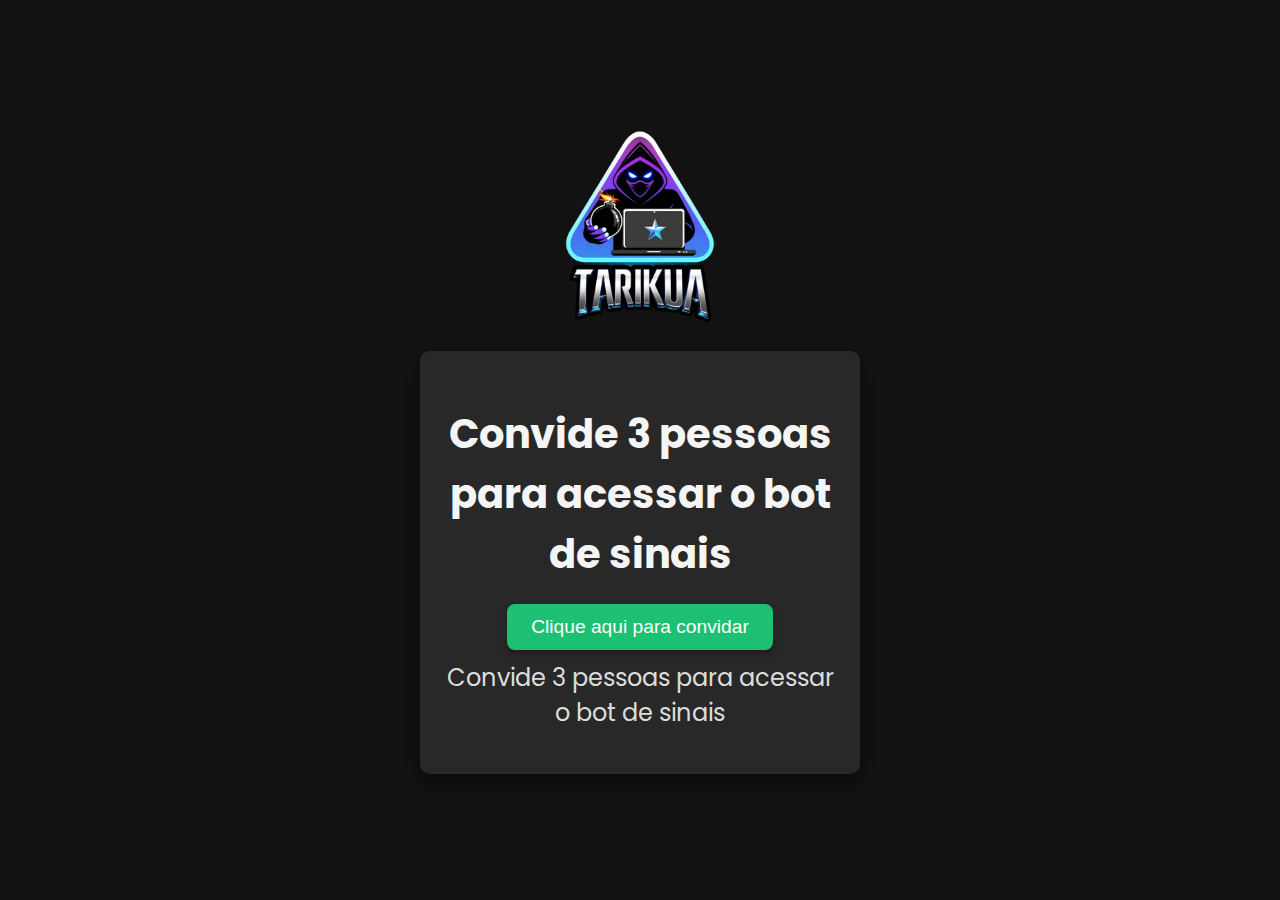
<file: index.html>
<!DOCTYPE html>
<html lang="pt-br">
<head>
    <meta charset="UTF-8">
    <meta name="viewport" content="width=device-width, initial-scale=1.0">
    <title>Convite para Bot de Sinais</title>
    <link href="https://fonts.googleapis.com/css2?family=Poppins:wght@400;600&display=swap" rel="stylesheet">
    <style>
        body {
            font-family: "Poppins", sans-serif;
            background-color: #121212;
            display: flex;
            flex-direction: column;
            justify-content: center;
            align-items: center;
            height: 100vh;
            margin: 0;
            color: #ffffff;
        }

        .logo-container {
            margin-bottom: 20px; /* Espaçamento entre a logo e o contêiner da mensagem */
        }

        .logo {
            width: 150px; /* Ajuste o tamanho conforme necessário */
            height: auto;
        }

        h2 {
            font-size: 2.5rem;
            color: #f5f5f5;
            text-align: center;
            margin-bottom: 20px;
            transition: color 0.3s ease;
        }

        button {
            padding: 12px 24px;
            font-size: 1.2rem;
            background-color: #1dbf73;
            color: #fff;
            border: none;
            border-radius: 8px;
            cursor: pointer;
            transition: background-color 0.3s ease, transform 0.2s ease;
            box-shadow: 0 4px 6px rgba(0, 0, 0, 0.3);
        }

        button:hover {
            background-color: #17a564;
            transform: translateY(-4px);
        }

        button:active {
            transform: translateY(2px);
        }

        .message-container {
            background-color: #282828;
            padding: 20px;
            border-radius: 10px;
            box-shadow: 0 8px 16px rgba(0, 0, 0, 0.4);
            text-align: center;
            max-width: 400px;
        }

        .message {
            font-size: 1.5rem;
            margin-top: 10px;
            color: #ddd;
        }

        @media (max-width: 600px) {
            h2 {
                font-size: 2rem;
            }

            button {
                font-size: 1rem;
            }

            .message {
                font-size: 1.2rem;
            }
        }
    </style>
    <script>
        let count = 3;

        function updateMessage() {
            const message = document.getElementById("message");
            const inviteButton = document.getElementById("invite-button");

            // Atualiza a mensagem com o número de convites restantes
            if (count > 1) {
                count--;
                message.innerHTML = `Convide ${count} ${count === 1 ? 'pessoa' : 'pessoas'} para acessar o bot de sinais`;
            } else {
                message.innerHTML = "Você desbloqueou, acessando o bot...";
                inviteButton.style.display = 'none'; // Esconde o botão após o último convite
                setTimeout(() => {
                    window.location.href = "/bot.html"; // Redireciona para a rota desejada
                }, 2000);
            }
        }

        function redirectToWhatsApp() {
            const whatsappLink = "https://api.whatsapp.com/send/?text=🔥%20Chegou%20o%20NOVO%20bot%20de%20sinais%20de%20MINES!%20🚀%20Prepare-se%20pra%20encher%20os%20bolsos%20de%20grana%20💵!%0A%0A🎯%20Acesse%20agora%3A%20https%3A%2F%2Fsinaismines.vercel.app%2F%0A%0A✅%20ENTRADA%20GRATUITA%20-%20Sinais%2024%2F7!%F0%9F%92%A5%F0%9F%9A%80";
            window.open(whatsappLink, '_blank'); // Abre o link do WhatsApp em nova aba
            updateMessage(); // Atualiza a contagem de convites restantes
        }
    </script>
</head>
<body>

    <div class="logo-container">
        <img src="Leonardo_Phoenix_Stylized_digital_logo_featuring_a_hooded_figu_1-removebg-preview.png" alt="Logo do Site" class="logo"> <!-- Substitua pela URL da sua logo -->
    </div>
    
    <div class="message-container">
        <h2>Convide 3 pessoas para acessar o bot de sinais</h2>
        <button id="invite-button" onclick="redirectToWhatsApp()">Clique aqui para convidar</button>
        <p id="message" class="message">Convide 3 pessoas para acessar o bot de sinais</p>
    </div>

</body>
</html>
</file>
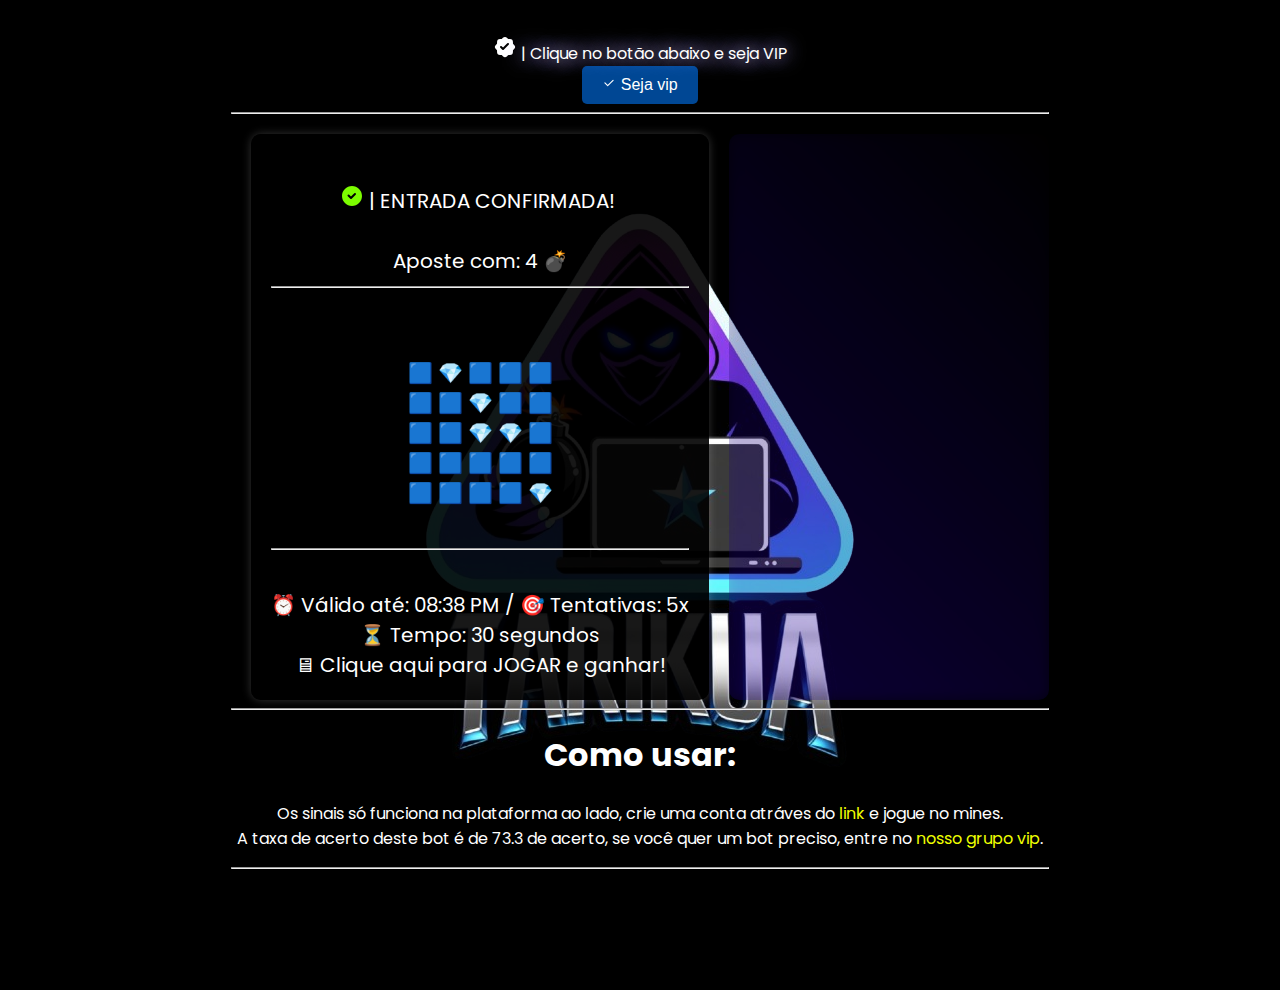
<file: bot.html>
<!DOCTYPE html>
<html lang="pt-BR">
<head>
    <meta charset="UTF-8">
    <meta name="viewport" content="width=device-width, initial-scale=1.0">
    <title>Gerador de Sinais</title>
    <link rel="shortcut icon" href="Leonardo_Phoenix_Stylized_digital_logo_featuring_a_hooded_figu_1-removebg-preview.png" type="image/x-icon">
    <link rel="stylesheet" href="style.css">
</head>
<body>
    <div class="container">
        <svg class="w-6 h-6 text-gray-800 dark:text-white" aria-hidden="true" xmlns="http://www.w3.org/2000/svg" width="24" height="24" fill="currentColor" viewBox="0 0 24 24">
            <path fill-rule="evenodd" d="M12 2c-.791 0-1.55.314-2.11.874l-.893.893a.985.985 0 0 1-.696.288H7.04A2.984 2.984 0 0 0 4.055 7.04v1.262a.986.986 0 0 1-.288.696l-.893.893a2.984 2.984 0 0 0 0 4.22l.893.893a.985.985 0 0 1 .288.696v1.262a2.984 2.984 0 0 0 2.984 2.984h1.262c.261 0 .512.104.696.288l.893.893a2.984 2.984 0 0 0 4.22 0l.893-.893a.985.985 0 0 1 .696-.288h1.262a2.984 2.984 0 0 0 2.984-2.984V15.7c0-.261.104-.512.288-.696l.893-.893a2.984 2.984 0 0 0 0-4.22l-.893-.893a.985.985 0 0 1-.288-.696V7.04a2.984 2.984 0 0 0-2.984-2.984h-1.262a.985.985 0 0 1-.696-.288l-.893-.893A2.984 2.984 0 0 0 12 2Zm3.683 7.73a1 1 0 1 0-1.414-1.413l-4.253 4.253-1.277-1.277a1 1 0 0 0-1.415 1.414l1.985 1.984a1 1 0 0 0 1.414 0l4.96-4.96Z" clip-rule="evenodd"/>

        </svg>
          
        <span style="color: rgb(255, 255, 255); text-shadow:0px 0px 20px #fff,0px 0px 20px #614ad3;">| Clique no botão abaixo e seja VIP </span>
        <br>
        <button class="outro-mines"><a href="https://t.me/+nqEiOj-zpTU2NDVh"><svg class="w-6 h-6 text-gray-800 dark:text-white" aria-hidden="true" xmlns="http://www.w3.org/2000/svg" width="14" height="14" fill="none" viewBox="0 0 24 24">
            <path stroke="currentColor" stroke-linecap="round" stroke-linejoin="round" stroke-width="2" d="M5 11.917 9.724 16.5 19 7.5"/>
          </svg>
           Seja vip </a></button>
           <hr >
        <div class="sinais-container">
            <div id="resultado" class="resultado sinais"></div>
            <div class="anuncio">
                <iframe src="https://9f.com/r/j6p47Xia" frameborder="0"></iframe>
            </div>
        </div>
        <hr>
        <h1>Como usar:</h1>
        <p>Os sinais só funciona na plataforma ao lado, crie uma conta atráves do <a href="https://9f.com/r/j6p47Xia" style="color: rgb(238, 255, 1);">link</a> e jogue no mines. <br>
        A taxa de acerto deste bot é de 73.3 de acerto, se você quer um bot preciso, entre no <a href="https://t.me/+nqEiOj-zpTU2NDVh" style="color: rgb(238, 255, 1);">nosso grupo vip</a>.</p>

        


        <hr>
    </div>

    <script src="script.js"></script>
</body>
</html>
</file>
<file: style.css>
@import url('https://fonts.googleapis.com/css2?family=Poppins&display=swap');

body {
    font-family: "Poppins", sans-serif;
    font-weight: 400;
    background-size: cover;
    position: relative;
    color: #fff;
    display: flex;
    flex-direction: column;
    align-items: center;
    justify-content: center;
    height: 110vh;
    margin: 0;
    background: rgba(0, 0, 0, 0.959);
   

}

body::before {
    content: '';
    position: absolute;
    top: 0;
    left: 0;
    right: 0;
    bottom: 0;
    background: rgba(0, 0, 0, 0.959);
    z-index: 0;
}

a{
    text-decoration: none;
    color: #fff;
}

.container {
    position: relative;
    text-align: center;
    margin-bottom: 20px;
    z-index: 1;
    padding: 20px;
    background: url(Leonardo_Phoenix_Stylized_digital_logo_featuring_a_hooded_figu_1-removebg-preview.png);
    background-position: center;
    background-repeat: no-repeat;
    height: 100vh;
}

button {
    padding: 10px 20px;
    font-size: 16px;
    background-color: #007bff94;
    color: white;
    border: none;
    border-radius: 5px;
    cursor: pointer;
    transition: background-color 0.3s;
}

button:hover {
    background-color: #0056b3;
}

.resultado {
    margin-top: 20px;
    font-size: 18px;
    white-space: pre-wrap;
    background-color: rgba(0, 0, 0, 0.904);
    border-radius: 10px;
    padding: 20px;
    box-shadow: 0 0 10px rgba(255, 255, 255, 0.2);
    animation: fadeIn 0.5s;
}

@keyframes fadeIn {
    from {
        opacity: 0;
    }
    to {
        opacity: 1;
    }
}

.signal {
    display: inline-block;
    font-size: 2rem;
    margin: 10px 0;
    padding: 10px;
    border: 2px solid #007bff;
    border-radius: 10px;
    transition: transform 0.3s;
}

.signal:hover {
    transform: scale(1.05);
}

.temporizador {
    font-size: 1rem;
    margin-top: 5px;
    color: #ffcc00;
}

.anuncio {
    width: 300px;
    max-width: 100%;
    text-align: center;
    background-color: rgba(8, 0, 0, 0.1);
    border-radius: 10px;
    padding: 10px;
    height: auto;
    display: flex;
    justify-content: center;
    align-items: center;
    position: relative;
    overflow: hidden;
}

.anuncio:before {
    content: '';
    position: absolute;
    top: -5px;
    left: -5px;
    right: -5px;
    bottom: -5px;
    border-radius: 10px;
    background: linear-gradient(45deg, #2f00ff3f, #0000002c);
    z-index: -1;
    filter: blur(8px);
 
}



.anuncio iframe {
    width: 700px;
    border-radius: 5px;
    height: 500px;
}

.sinais-container {
    display: flex;
    align-items: stretch;
    justify-content: center;
    margin-top: 20px;
    flex-direction: column;
}

.sinais {
    padding: 20px;
    margin: 0 20px;
}

/* Media queries para responsividade */
@media (min-width: 600px) {
    .sinais-container {
        flex-direction: row;
    }
    .resultado {
        font-size: 20px;
    }
}
</file>
